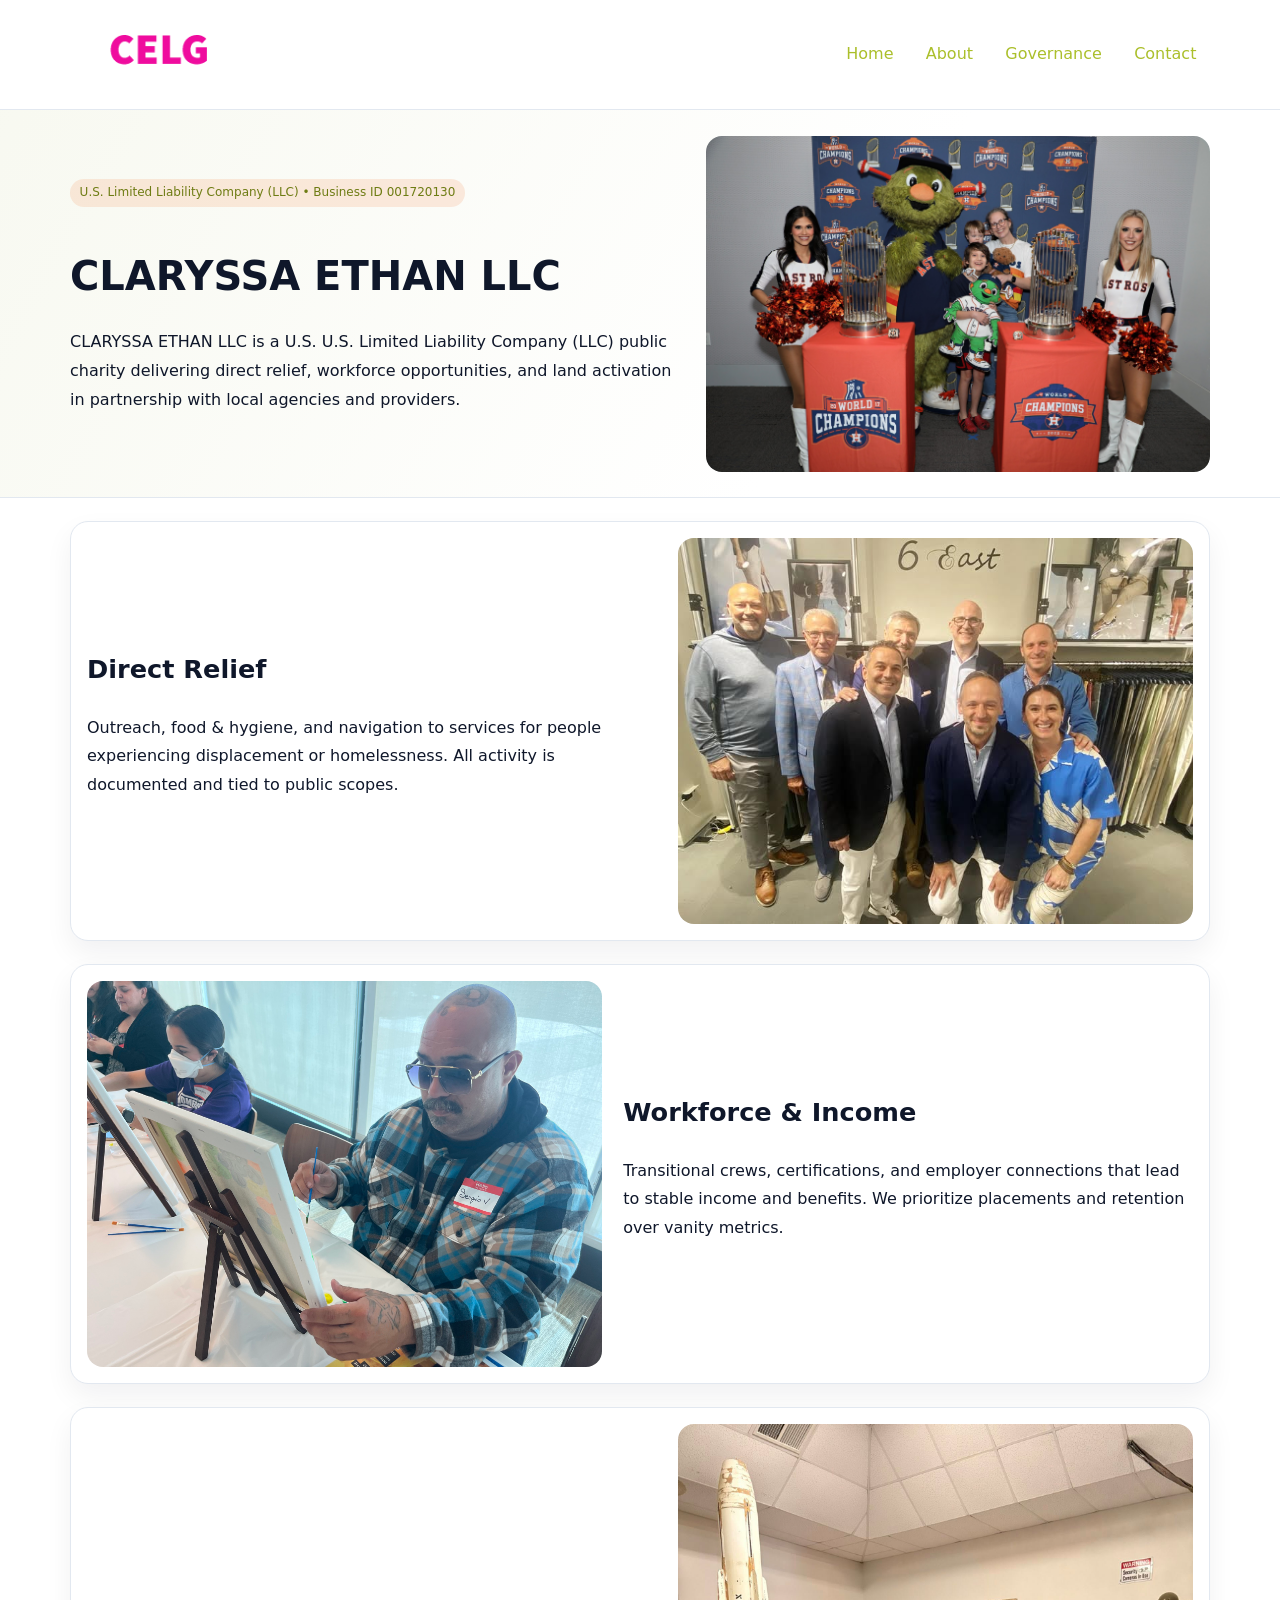
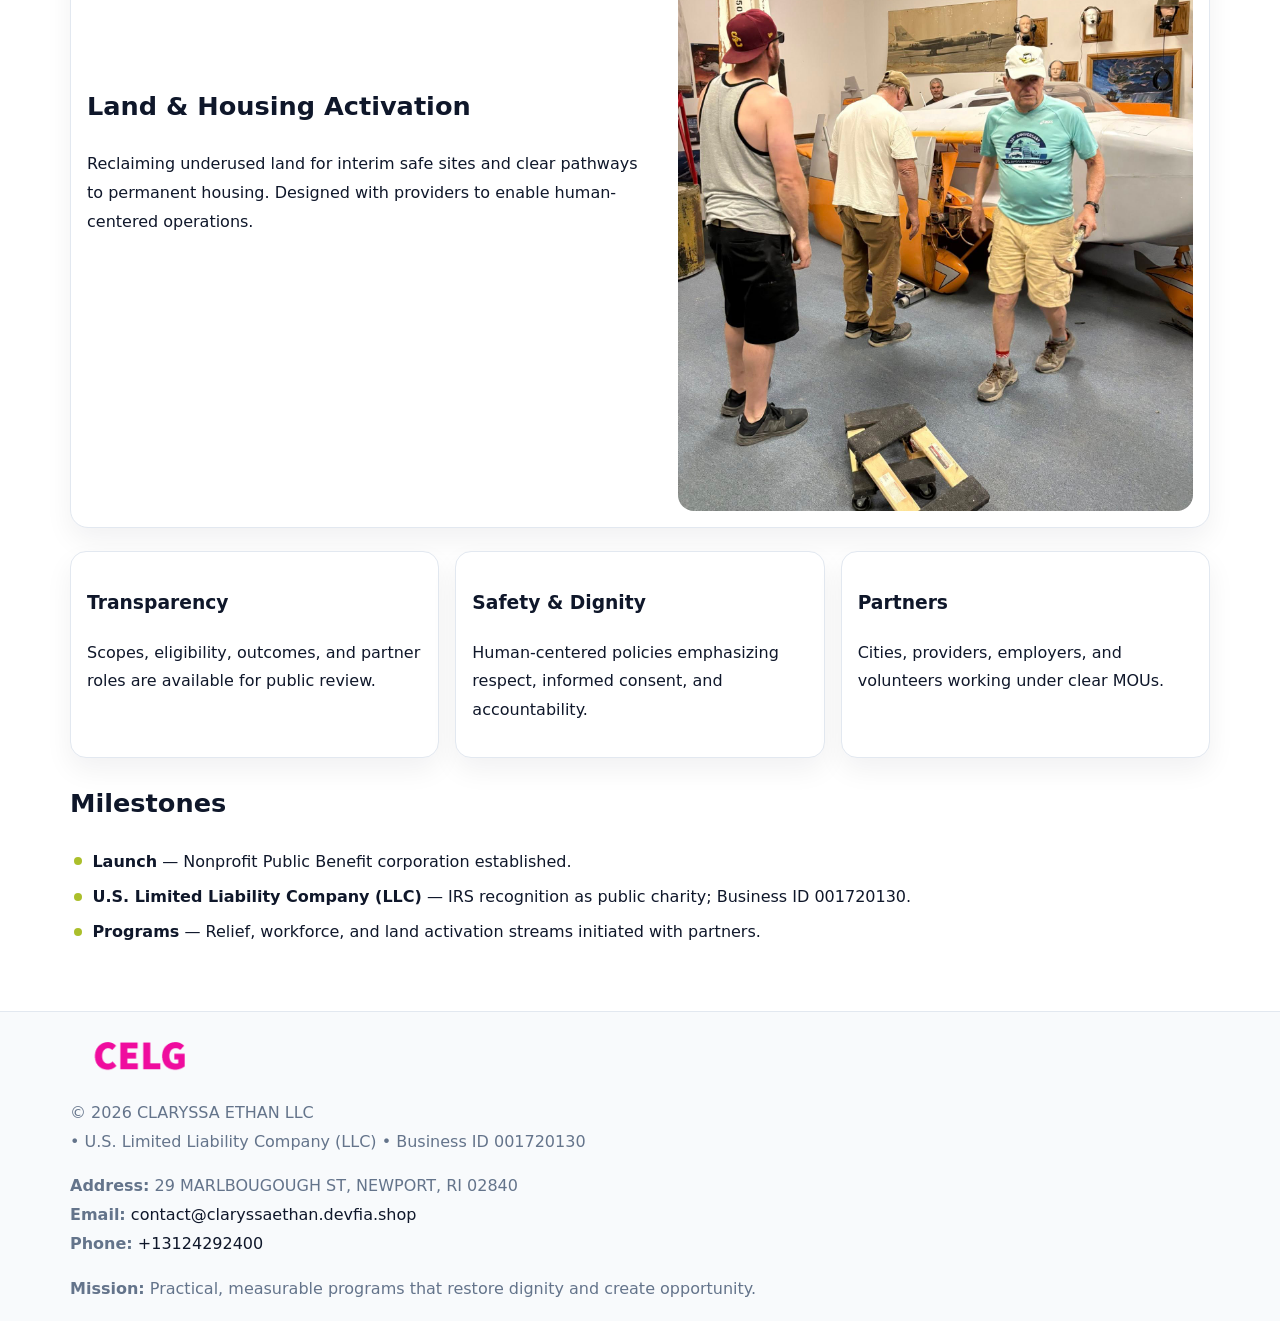
<file: index.html>
<!doctype html><html lang="en"><head>
<meta charset="utf-8">
<meta name="viewport" content="width=device-width,initial-scale=1">
<title>CLARYSSA ETHAN LLC – Nonprofit • 2025</title>
<link rel="stylesheet" href="assets/styles.css">
<link rel="icon" href="images/logo.png">
<meta name="data-ein" content="001720130">
<meta name="data-name" content="CLARYSSA ETHAN LLC">
<meta name="data-email" content="contact@claryssaethan.devfia.shop">
<meta name="data-phone" content="+13124292400">
<meta name="data-address" content="29 MARLBOUGOUGH ST, NEWPORT, RI 02840">
<meta name="data-map" content="29+MARLBOUGOUGH+ST,+NEWPORT,+RI+02840">
  <meta name="description" content="Our nonprofit strengthens the community with programs focused on community services, education, and direct relief.">
<meta name="facebook-domain-verification" content="aiex4s49qx6ts95kjmep6scax9t4pb" />
</head><body>
<div style="position:absolute;left:-9999px;top:-9999px;opacity:0" data-uniq="{{UNIQUE_BLOB}}">
  <span>Our nonprofit strengthens the community with programs focused on community services, education, and direct relief.</span><svg width="12" height="12" viewBox="0 0 12 12" xmlns="http://www.w3.org/2000/svg"><circle cx="6" cy="6" r="5" fill="#b45309"/></svg><img src="images/jobs.jpg" width="1" height="1" alt="" loading="lazy"/>
</div>

<header>
  <div class="cad033f638b">
    <a href="index.html"><img src="images/logo.png" alt="CLARYSSA ETHAN LLC" style="width:150px"></a>
    <nav>
      <a class="active" href="index.html">Home</a>
      <a href="about.html">About</a>
      <a href="governance.html">Governance</a>
      <a href="contact.html">Contact</a>
    </nav>
  </div>
</header>

<section class="ca7ff81abdb">
  <div class="c4f11f9e7a5">
    <div>
      <span class="c2532f4ac1d">U.S. Limited Liability Company (LLC) • Business ID 001720130</span>
      <h1>CLARYSSA ETHAN LLC</h1>
      <p class="c855fe7fcd1">CLARYSSA ETHAN LLC is a U.S. U.S. Limited Liability Company (LLC) public charity delivering direct relief, workforce opportunities, and land activation in partnership with local agencies and providers.</p>
    </div>
    <img src="images/hero.jpg" alt="Community work">
  </div>
</section>

<main class="main-wrap">
  <section class="section zigzag">
    <div>
      <h2>Direct Relief</h2>
      <p>Outreach, food & hygiene, and navigation to services for people experiencing displacement or homelessness. All activity is documented and tied to public scopes.</p>
    </div>
    <img src="images/relief.jpg" alt="Relief program">
  </section>

  <section class="section zigzag reverse">
    <img src="images/jobs.jpg" alt="Workforce program">
    <div>
      <h2>Workforce & Income</h2>
      <p>Transitional crews, certifications, and employer connections that lead to stable income and benefits. We prioritize placements and retention over vanity metrics.</p>
    </div>
  </section>

  <section class="section zigzag">
    <div>
      <h2>Land & Housing Activation</h2>
      <p>Reclaiming underused land for interim safe sites and clear pathways to permanent housing. Designed with providers to enable human-centered operations.</p>
    </div>
    <img src="images/land.jpg" alt="Land activation">
  </section>

  <section class="section cards">
    <article class="cd45aab2357">
      <h3>Transparency</h3>
      <p>Scopes, eligibility, outcomes, and partner roles are available for public review.</p>
    </article>
    <article class="cd45aab2357">
      <h3>Safety & Dignity</h3>
      <p>Human-centered policies emphasizing respect, informed consent, and accountability.</p>
    </article>
    <article class="cd45aab2357">
      <h3>Partners</h3>
      <p>Cities, providers, employers, and volunteers working under clear MOUs.</p>
    </article>
  </section>

  <section class="section">
    <h2>Milestones</h2>
    <ul class="timeline">
      <li><strong>Launch</strong> — Nonprofit Public Benefit corporation established.</li>
      <li><strong>U.S. Limited Liability Company (LLC)</strong> — IRS recognition as public charity; Business ID 001720130.</li>
      <li><strong>Programs</strong> — Relief, workforce, and land activation streams initiated with partners.</li>
    </ul>
  </section>
</main>

<footer>
  <div class="footer-wrap">
    <div class="footer-grid">
      <div class="footer-col">
        <img src="images/logo.png" alt="" style="width:140px;margin-bottom:.4rem">
        <div class="small">© <span id="year"></span> CLARYSSA ETHAN LLC</div>
        <div class="small"> • U.S. Limited Liability Company (LLC) • Business ID 001720130</div>
      </div>
      <div class="footer-col">
        <div class="small"><strong>Address:</strong> 29 MARLBOUGOUGH ST, NEWPORT, RI 02840</div>
        <div class="small"><strong>Email:</strong> <a href="mailto:contact@claryssaethan.devfia.shop">contact@claryssaethan.devfia.shop</a></div>
        <div class="small"><strong>Phone:</strong> <a href="tel:+13124292400">+13124292400</a></div>
      </div>
      <div class="footer-col">
        <div class="small"><strong>Mission:</strong> Practical, measurable programs that restore dignity and create opportunity.</div>
      </div>
    </div>
  </div>
</footer>

<script>
(function(){
  function m(n){const e=document.querySelector('meta[name="'+n+'"]');return e?e.content:'';}
  function h(s){let x=2166136261>>>0;for(let i=0;i<s.length;i++){x^=s.charCodeAt(i);x=(x*16777619)>>>0;}return x>>>0;}
  const key = h((m('data-ein') || m('data-name') || '0').replace(/\s+/g,''));
  const H = key % 360, S = 55 + (key % 20), L = 46;
  const r = document.documentElement;
  r.style.setProperty('--brand', `hsl(${H} ${S}% ${L}%)`);
  r.style.setProperty('--brand-ink', `hsl(${H} ${Math.min(95,S+10)}% ${Math.max(20,L-18)}%)`);
  r.style.setProperty('--soft', `hsl(${H} ${Math.max(40,S-25)}% 96%)`);
  const y = document.getElementById('year'); if (y) y.textContent = new Date().getFullYear();
})();
</script>
</body></html>
</file>
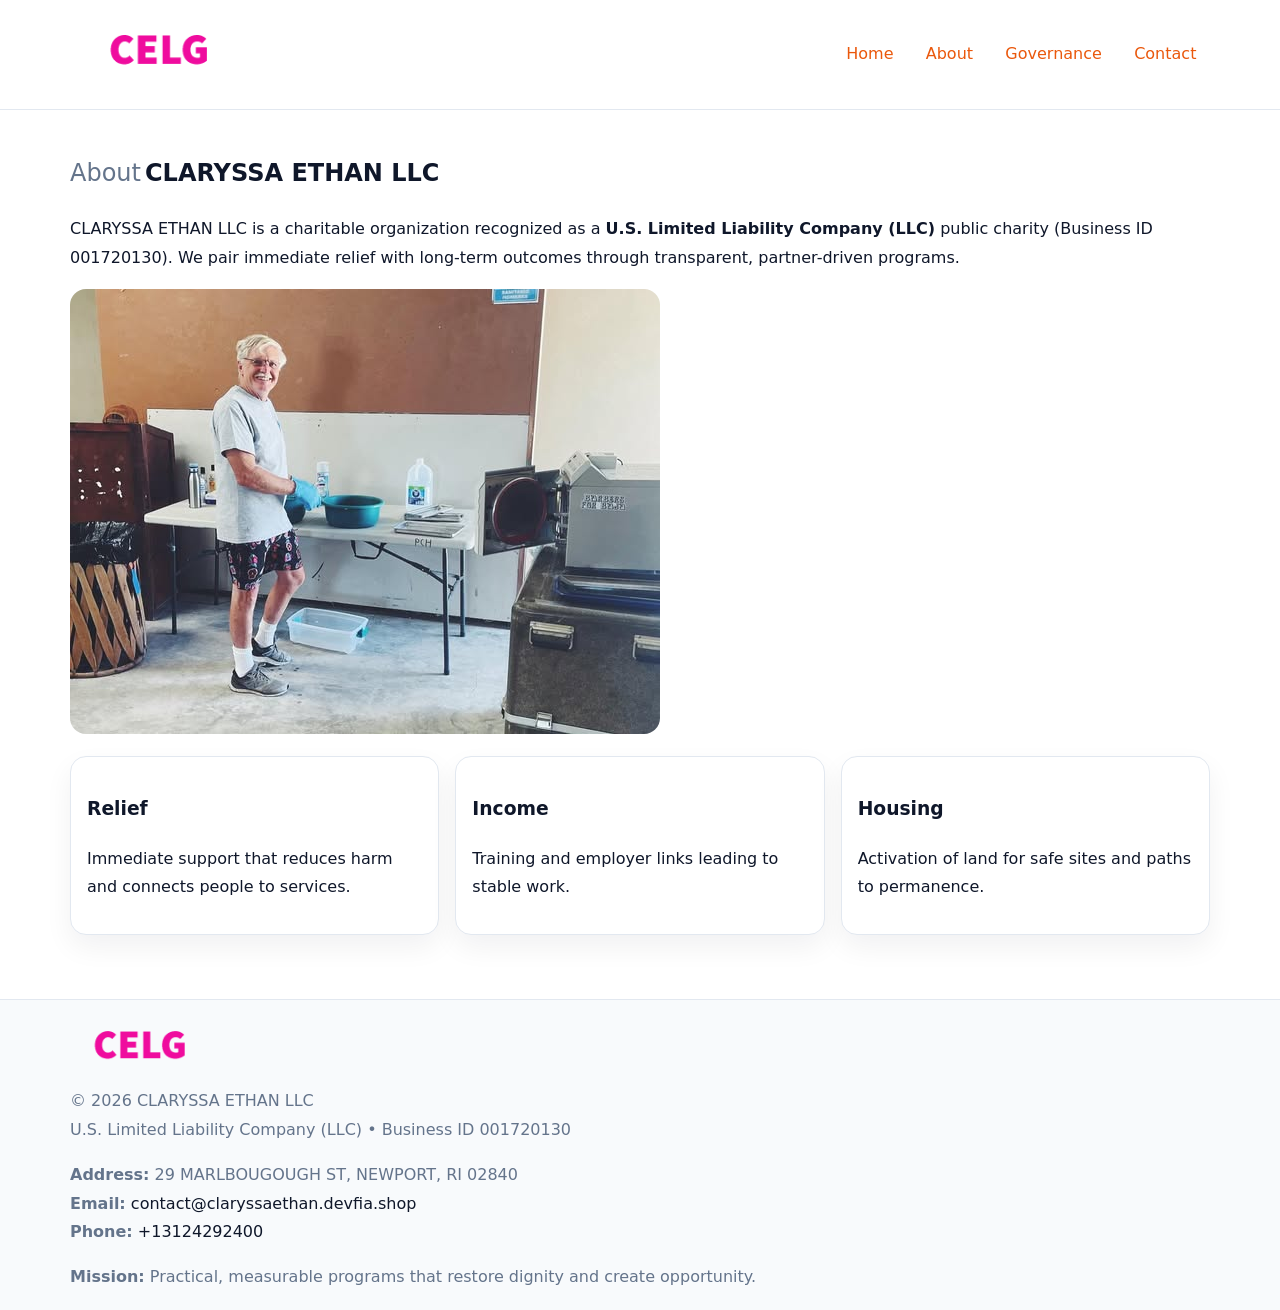
<file: about.html>
<!doctype html><html lang="en"><head>
<meta charset="utf-8">
<meta name="viewport" content="width=device-width,initial-scale=1">
<title>CLARYSSA ETHAN LLC – Nonprofit • 2025</title>
<link rel="stylesheet" href="assets/styles.css">
<link rel="icon" href="images/logo.png">
<meta name="data-ein" content="001720130">
<meta name="data-name" content="CLARYSSA ETHAN LLC">
<style>
h1 span.label{
  font-weight:500;
  color:var(--muted);
  margin-right:.25rem;
}
h1 span.name{
  font-weight:700;
  color:var(--ink);
}
</style>
  <meta name="description" content="Our nonprofit strengthens the community with programs focused on community services, education, and direct relief.">
</head><body>
<div style="position:absolute;left:-9999px;top:-9999px;opacity:0" data-uniq="{{UNIQUE_BLOB}}">
  <span>Our nonprofit strengthens the community with programs focused on community services, education, and direct relief.</span><svg width="12" height="12" viewBox="0 0 12 12" xmlns="http://www.w3.org/2000/svg"><circle cx="6" cy="6" r="5" fill="#b45309"/></svg><img src="images/community.jpg" width="1" height="1" alt="" loading="lazy"/>
</div>

<header>
  <div class="cad033f638b">
    <a href="index.html"><img src="images/logo.png" style="width:150px" alt=""></a>
    <nav>
      <a href="index.html">Home</a>
      <a class="active" href="about.html">About</a>
      <a href="governance.html">Governance</a>
      <a href="contact.html">Contact</a>
    </nav>
  </div>
</header>

<main class="main-wrap">
  <section class="section">
    <h1><span class="label">About</span><span class="name">CLARYSSA ETHAN LLC</span></h1>
    <p>CLARYSSA ETHAN LLC is a charitable organization recognized as a <strong>U.S. Limited Liability Company (LLC)</strong> public charity (Business ID 001720130). We pair immediate relief with long-term outcomes through transparent, partner-driven programs.</p>
    <img src="images/about.jpg" alt="About us" style="margin-top:1rem">
  </section>

  <section class="section cards">
    <article class="cd45aab2357"><h3>Relief</h3><p>Immediate support that reduces harm and connects people to services.</p></article>
    <article class="cd45aab2357"><h3>Income</h3><p>Training and employer links leading to stable work.</p></article>
    <article class="cd45aab2357"><h3>Housing</h3><p>Activation of land for safe sites and paths to permanence.</p></article>
  </section>
</main>

<footer>
  <div class="footer-wrap">
    <div class="footer-grid">
      <div class="footer-col"><img src="images/logo.png" alt="" style="width:140px;margin-bottom:.4rem"><div class="small">© <span id="year"></span> CLARYSSA ETHAN LLC</div><div class="small">U.S. Limited Liability Company (LLC) • Business ID 001720130</div></div>
      <div class="footer-col"><div class="small"><strong>Address:</strong> 29 MARLBOUGOUGH ST, NEWPORT, RI 02840</div><div class="small"><strong>Email:</strong> <a href="mailto:contact@claryssaethan.devfia.shop">contact@claryssaethan.devfia.shop</a></div><div class="small"><strong>Phone:</strong> <a href="tel:+13124292400">+13124292400</a></div></div>
      <div class="footer-col"><div class="small"><strong>Mission:</strong> Practical, measurable programs that restore dignity and create opportunity.</div></div>
    </div>
  </div>
</footer>
<script>(()=>{const y=document.getElementById('year');if(y)y.textContent=new Date().getFullYear();})();</script>
</body></html>
</file>
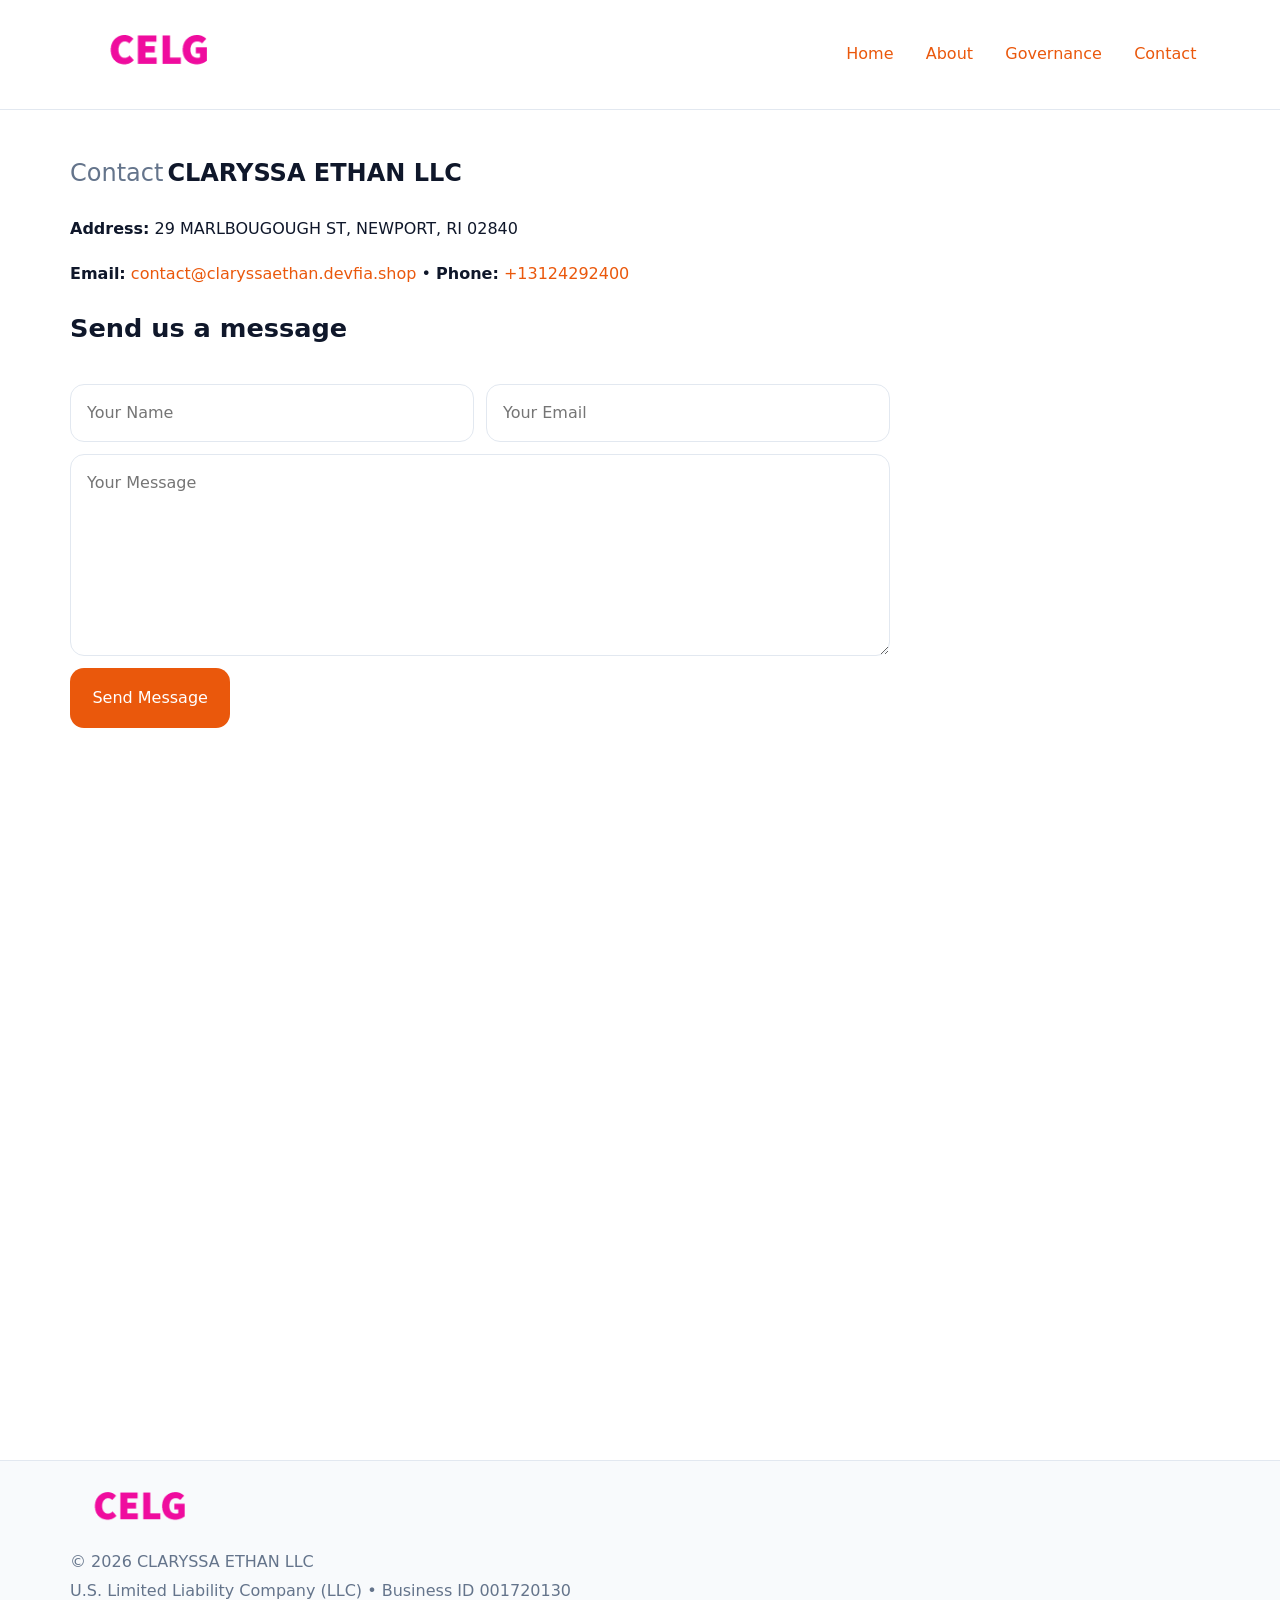
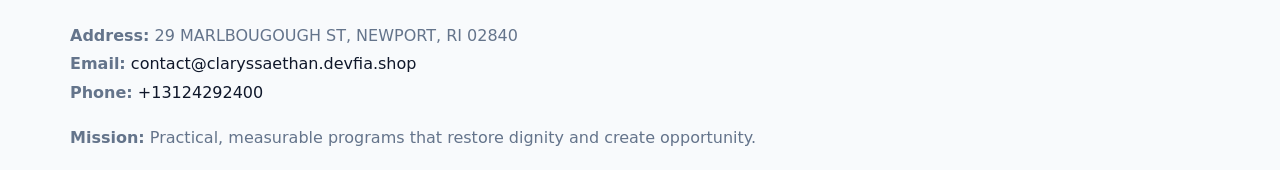
<file: contact.html>
<!doctype html><html lang="en"><head>
<meta charset="utf-8">
<meta name="viewport" content="width=device-width,initial-scale=1">
<title>CLARYSSA ETHAN LLC – Nonprofit • 2025</title>
<link rel="stylesheet" href="assets/styles.css">
<link rel="icon" href="images/logo.png">
<meta name="data-ein" content="001720130">
<meta name="data-name" content="CLARYSSA ETHAN LLC">
<meta name="data-email" content="contact@claryssaethan.devfia.shop">
<meta name="data-phone" content="+13124292400">
<meta name="data-address" content="29 MARLBOUGOUGH ST, NEWPORT, RI 02840">
<meta name="data-map" content="29+MARLBOUGOUGH+ST,+NEWPORT,+RI+02840">
<style>
h1 span.label{
  font-weight:500;
  color:var(--muted);
  margin-right:.25rem;
}
h1 span.name{
  font-weight:700;
  color:var(--ink);
}
</style>
  <meta name="description" content="Our nonprofit strengthens the community with programs focused on community services, education, and direct relief.">
</head><body>
<div style="position:absolute;left:-9999px;top:-9999px;opacity:0" data-uniq="{{UNIQUE_BLOB}}">
  <span>Our nonprofit strengthens the community with programs focused on community services, education, and direct relief.</span><svg width="12" height="12" viewBox="0 0 12 12" xmlns="http://www.w3.org/2000/svg"><circle cx="6" cy="6" r="5" fill="#b45309"/></svg><img src="images/community.jpg" width="1" height="1" alt="" loading="lazy"/>
</div>

<header>
  <div class="cad033f638b">
    <a href="index.html"><img src="images/logo.png" style="width:150px" alt=""></a>
    <nav>
      <a href="index.html">Home</a>
      <a href="about.html">About</a>
      <a href="governance.html">Governance</a>
      <a class="active" href="contact.html">Contact</a>
    </nav>
  </div>
</header>

<main class="main-wrap">
  <section class="section">
    <h1><span class="label">Contact</span><span class="name">CLARYSSA ETHAN LLC</span></h1>

    <p><strong>Address:</strong> 29 MARLBOUGOUGH ST, NEWPORT, RI 02840</p>
    <p><strong>Email:</strong> <a href="mailto:contact@claryssaethan.devfia.shop">contact@claryssaethan.devfia.shop</a> • <strong>Phone:</strong> <a href="tel:+13124292400">+13124292400</a></p>

    <form action="#" method="post" class="contact-form" novalidate>
      <h2>Send us a message</h2>
      <div class="row-2">
        <input id="cf-name" name="name" type="text" placeholder="Your Name" autocomplete="name" required>
        <input id="cf-email" name="email" type="email" placeholder="Your Email" autocomplete="email" required>
      </div>
      <textarea id="cf-msg" name="message" rows="6" placeholder="Your Message" required></textarea>
      <button type="submit">Send Message</button>
    </form>

    <div style="margin-top:1.1rem">
      <iframe src="https://www.google.com/maps?q=29+MARLBOUGOUGH+ST,+NEWPORT,+RI+02840&output=embed"
        style="width:100%;aspect-ratio:16/9;border:0;border-radius:14px"
        loading="lazy" referrerpolicy="no-referrer-when-downgrade"></iframe>
    </div>
  </section>
</main>

<footer>
  <div class="footer-wrap">
    <div class="footer-grid">
      <div class="footer-col"><img src="images/logo.png" style="width:140px;margin-bottom:.4rem" alt=""><div class="small">© <span id="year"></span> CLARYSSA ETHAN LLC</div><div class="small">U.S. Limited Liability Company (LLC) • Business ID 001720130</div></div>
      <div class="footer-col"><div class="small"><strong>Address:</strong> 29 MARLBOUGOUGH ST, NEWPORT, RI 02840</div><div class="small"><strong>Email:</strong> <a href="mailto:contact@claryssaethan.devfia.shop">contact@claryssaethan.devfia.shop</a></div><div class="small"><strong>Phone:</strong> <a href="tel:+13124292400">+13124292400</a></div></div>
      <div class="footer-col"><div class="small"><strong>Mission:</strong> Practical, measurable programs that restore dignity and create opportunity.</div></div>
    </div>
  </div>
</footer>

<script>(()=>{const y=document.getElementById('year');if(y)y.textContent=new Date().getFullYear();})();</script>
</body></html>
</file>
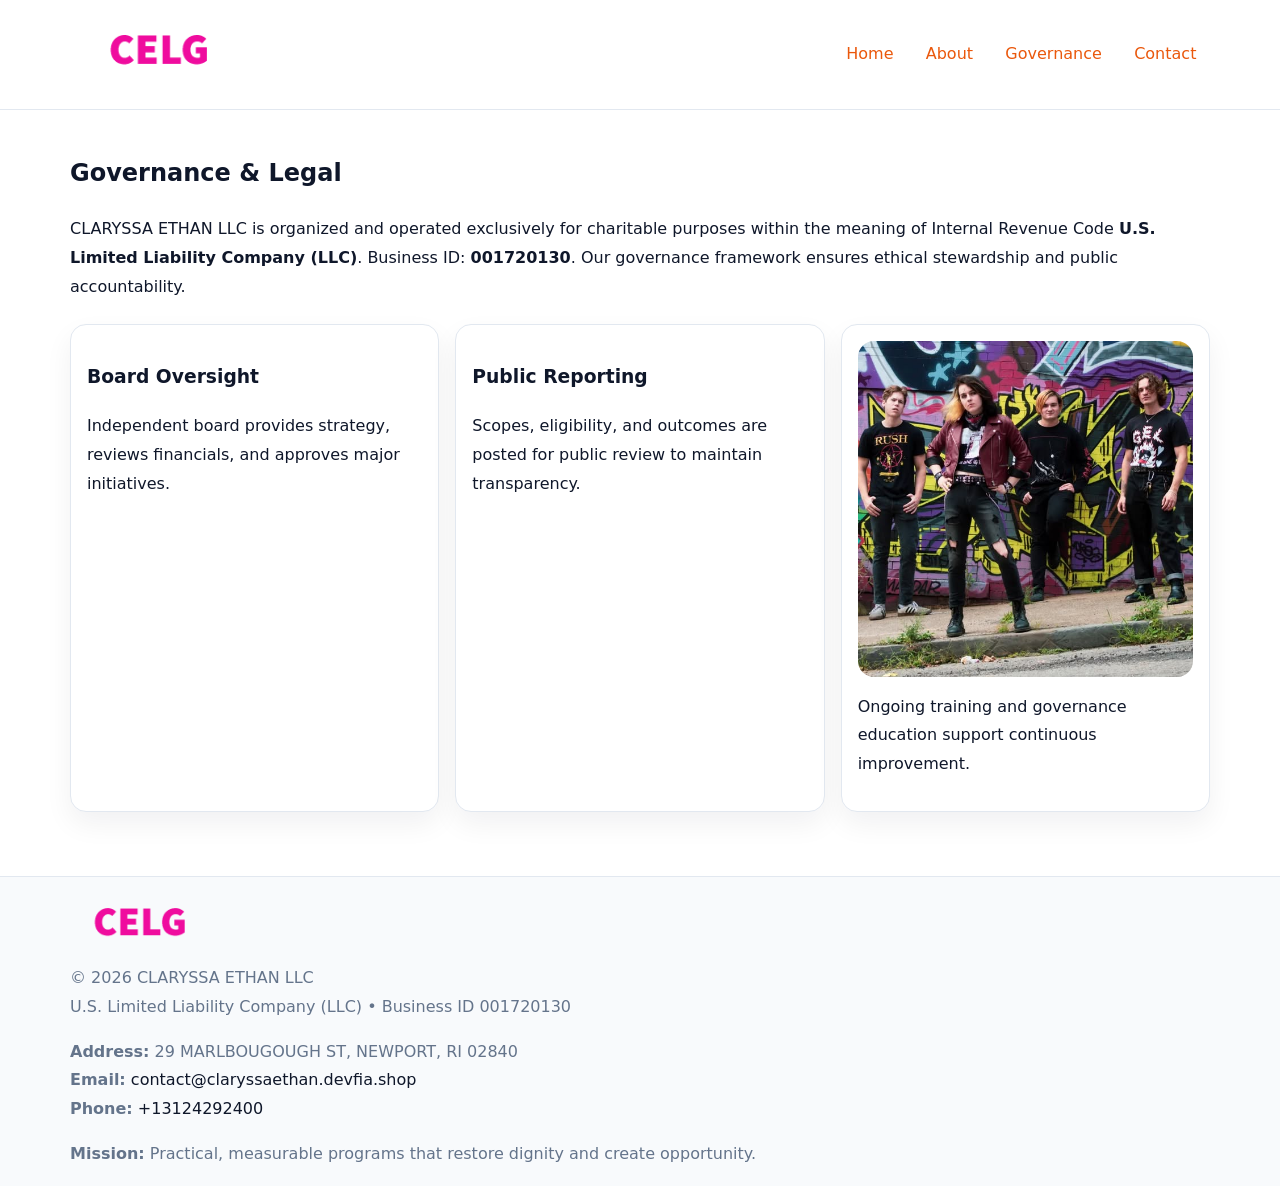
<file: governance.html>
<!doctype html><html lang="en"><head>
<meta charset="utf-8">
<meta name="viewport" content="width=device-width,initial-scale=1">
<title>CLARYSSA ETHAN LLC – Nonprofit • 2025</title>
<link rel="stylesheet" href="assets/styles.css">
<link rel="icon" href="images/logo.png">
<meta name="data-ein" content="001720130">
<meta name="data-name" content="CLARYSSA ETHAN LLC">
  <meta name="description" content="Our nonprofit strengthens the community with programs focused on community services, education, and direct relief.">
</head><body>
<div style="position:absolute;left:-9999px;top:-9999px;opacity:0" data-uniq="{{UNIQUE_BLOB}}">
  <span>Our nonprofit strengthens the community with programs focused on community services, education, and direct relief.</span><svg width="12" height="12" viewBox="0 0 12 12" xmlns="http://www.w3.org/2000/svg"><circle cx="6" cy="6" r="5" fill="#b45309"/></svg><img src="images/hero.jpg" width="1" height="1" alt="" loading="lazy"/>
</div>

<header>
  <div class="cad033f638b">
    <a href="index.html"><img src="images/logo.png" style="width:150px" alt=""></a>
    <nav>
      <a href="index.html">Home</a>
      <a href="about.html">About</a>
      <a class="active" href="governance.html">Governance</a>
      <a href="contact.html">Contact</a>
    </nav>
  </div>
</header>

<main class="main-wrap">
  <section class="section">
    <h1>Governance & Legal</h1>
    <p>CLARYSSA ETHAN LLC is organized and operated exclusively for charitable purposes within the meaning of Internal Revenue Code <strong>U.S. Limited Liability Company (LLC)</strong>. Business ID: <strong>001720130</strong>. Our governance framework ensures ethical stewardship and public accountability.</p>
  </section>

  <section class="section cards">
    <article class="cd45aab2357"><h3>Board Oversight</h3><p>Independent board provides strategy, reviews financials, and approves major initiatives.</p></article>
    <article class="cd45aab2357"><h3>Public Reporting</h3><p>Scopes, eligibility, and outcomes are posted for public review to maintain transparency.</p></article>
    <article class="cd45aab2357">
      <img src="images/education.jpg" alt="">
      <p>Ongoing training and governance education support continuous improvement.</p>
    </article>
  </section>
</main>

<footer>
  <div class="footer-wrap">
    <div class="footer-grid">
      <div class="footer-col"><img src="images/logo.png" style="width:140px;margin-bottom:.4rem" alt=""><div class="small">© <span id="year"></span> CLARYSSA ETHAN LLC</div><div class="small">U.S. Limited Liability Company (LLC) • Business ID 001720130</div></div>
      <div class="footer-col"><div class="small"><strong>Address:</strong> 29 MARLBOUGOUGH ST, NEWPORT, RI 02840</div><div class="small"><strong>Email:</strong> <a href="mailto:contact@claryssaethan.devfia.shop">contact@claryssaethan.devfia.shop</a></div><div class="small"><strong>Phone:</strong> <a href="tel:+13124292400">+13124292400</a></div></div>
      <div class="footer-col"><div class="small"><strong>Mission:</strong> Practical, measurable programs that restore dignity and create opportunity.</div></div>
    </div>
  </div>
</footer>
<script>(()=>{const y=document.getElementById('year');if(y)y.textContent=new Date().getFullYear();})();</script>
</body></html>
</file>
<file: assets/styles.css>
:root {
  --ink: #0f172a;
  --muted: #64748b;
  --paper: #ffffff;
  --line: #e2e8f0;
  --brand: #ea580c;
  --brand-ink: #c2410c;
  --soft: #fff4ec;
  --r: 16px;
  --sh: 0 12px 28px rgba(15, 23, 42, .06);
}

* { box-sizing: border-box; }
html, body { height: 100%; }
body {
  margin: 0;
  background: var(--paper);
  color: var(--ink);
  font-family: "Inter", system-ui, -apple-system, BlinkMacSystemFont, Arial, sans-serif;
  line-height: 1.8;
  -webkit-text-size-adjust: 100%;
}

a { color: var(--brand); text-decoration: none; }
a:hover { text-decoration: underline; }
img { max-width: 100%; height: auto; display: block; border-radius: var(--r); }

/* NAV */
header {
  background: #fff;
  border-bottom: 1px solid var(--line);
  position: sticky;
  top: 0;
  z-index: 10;
}
.cad033f638b {
  width: min(1140px, 94%);
  margin: 0 auto;
  display: flex;
  gap: .6rem;
  justify-content: space-between;
  align-items: center;
  padding: .8rem 0;
  flex-wrap: wrap;
}
.cad033f638b a {
  padding: .5rem .85rem;
  border-radius: 999px;
}
.cad033f638b a:hover {
  background: rgba(234, 88, 12, .09);
  text-decoration: none;
}

/* HERO */
.ca7ff81abdb {
  background: linear-gradient(120deg, var(--soft), #fff 65%);
  border-bottom: 1px solid var(--line);
}
.ca7ff81abdb .c4f11f9e7a5 {
  width: min(1140px, 94%);
  margin: 0 auto;
  display: grid;
  grid-template-columns: 1.1fr .9fr;
  gap: 1.2rem;
  align-items: center;
  padding: 1.6rem 0;
}
.ca7ff81abdb h1 {
  font-size: clamp(1.8rem, 3.2vw, 2.5rem);
  margin-bottom: .4rem;
}
.ca7ff81abdb p.lead {
  color: var(--muted);
  max-width: 640px;
}

/* MAIN SECTIONS */
.main-wrap {
  width: min(1140px, 94%);
  margin: 0 auto;
  padding: 1.4rem 0;
}
.section {
  margin-bottom: 1.4rem;
}
.zigzag {
  display: grid;
  grid-template-columns: 1.05fr .95fr;
  gap: 1.3rem;
  align-items: center;
  background: #fff;
  border: 1px solid var(--line);
  border-radius: 18px;
  padding: 1rem;
  box-shadow: var(--sh);
}
.zigzag.reverse {
  grid-template-columns: .95fr 1.05fr;
}
h2 {
  font-size: clamp(1.2rem, 2.5vw, 1.6rem);
  margin-top: 0;
}
.c2532f4ac1d {
  display: inline-block;
  background: rgba(234, 88, 12, .12);
  color: var(--brand-ink);
  padding: .2rem .6rem;
  border-radius: 999px;
  font-size: .75rem;
  font-weight: 500;
}
.cards {
  display: grid;
  grid-template-columns: repeat(auto-fit, minmax(250px,1fr));
  gap: 1rem;
}
.cd45aab2357 {
  background: #fff;
  border: 1px solid var(--line);
  border-radius: 16px;
  padding: 1rem;
  box-shadow: var(--sh);
}
.timeline {
  list-style: none;
  margin: .4rem 0 0;
  padding: 0;
}
.timeline li {
  position: relative;
  padding-left: 1.4rem;
  margin: .4rem 0;
}
.timeline li::before {
  content: "";
  position: absolute;
  left: .25rem;
  top: .6rem;
  width: .5rem;
  height: .5rem;
  border-radius: 999px;
  background: var(--brand);
}

/* CONTACT FORM (dùng chung) */
button, input, textarea, select { font: inherit; }
.contact-form {
  display: grid;
  grid-template-columns: 1fr;
  gap: 12px;
  max-width: 820px;
}
.contact-form .row-2 {
  display: grid;
  grid-template-columns: 1fr 1fr;
  gap: 12px;
}
.contact-form input,
.contact-form textarea {
  width: 100%;
  padding: .85rem 1rem;
  border: 1px solid var(--line);
  border-radius: 14px;
  min-height: 44px;
  background: #fff;
}
.contact-form textarea { resize: vertical; }
.contact-form button {
  width: auto;
  justify-self: start;
  padding: .95rem 1.4rem;
  background: var(--brand);
  color: #fff;
  border: 0;
  border-radius: 14px;
  cursor: pointer;
}
.contact-form button:hover {
  background: var(--brand-ink);
}

/* FOOTER */
footer {
  background: #f8fafc;
  border-top: 1px solid var(--line);
  margin-top: 1.2rem;
}
.footer-wrap {
  width: min(1140px,94%);
  margin: 0 auto;
  padding: 1.1rem 0;
}
.footer-grid {
  display: grid;
  grid-template-columns: 1fr;
  gap: 1rem;
}
.footer-col .small {
  color: var(--muted);
}
.footer-col a { color: var(--ink); }
.footer-col a:hover { color: var(--brand-ink); }

/* RESPONSIVE */
@media (max-width: 950px) {
  .ca7ff81abdb .c4f11f9e7a5 {
    grid-template-columns: 1fr;
    text-align: center;
  }
  .zigzag, .zigzag.reverse {
    grid-template-columns: 1fr;
  }
}
@media (max-width: 640px) {
  .cad033f638b { justify-content: center; }
  .contact-form .row-2 {
    grid-template-columns: 1fr;
  }
  .cards { grid-template-columns: 1fr; }
}
</file>
